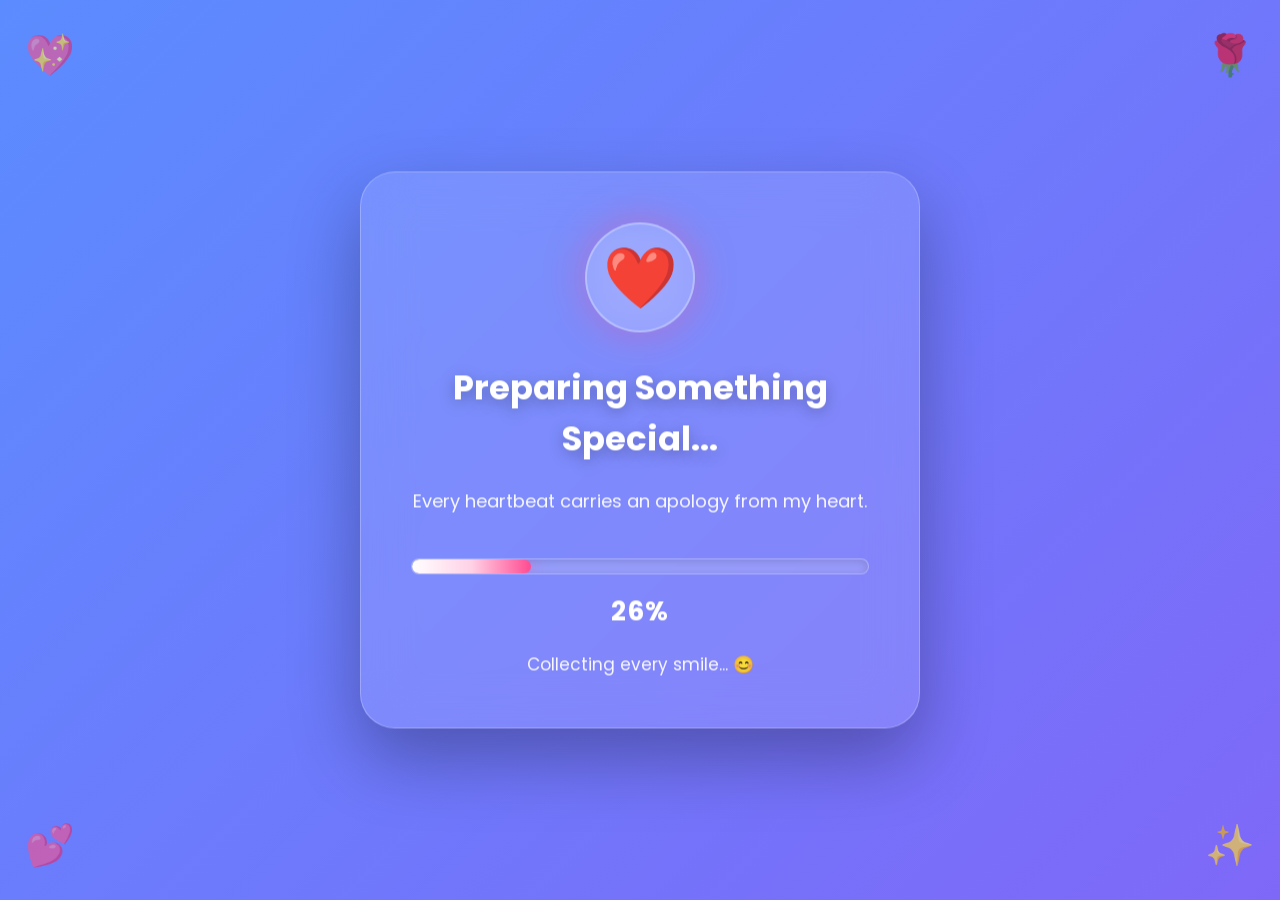
<file: index.html>
<!DOCTYPE html>
<html lang="en">

<head>

    <meta charset="UTF-8">

    <meta name="viewport"
          content="width=device-width, initial-scale=1.0">

    <title>Loading ❤️</title>

    <link rel="stylesheet" href="css/style.css">

    <link href="https://fonts.googleapis.com/css2?family=Poppins:wght@300;400;600;700&display=swap"
          rel="stylesheet">

</head>

<body>

    <!-- Animated Background -->
    <div class="loading-background"></div>

    <!-- Floating Particles -->
    <div id="particles"></div>

    <!-- Main Loading Card -->
    <div class="loading-container">

        <!-- Logo -->
        <div class="logo-container">

            <div class="heart-loader">

                ❤️

            </div>

        </div>

        <!-- Title -->
        <h1 class="loading-title">

            Preparing Something Special...

        </h1>

        <p class="loading-subtitle">

            Every heartbeat carries
            an apology from my heart.

        </p>

        <!-- Progress -->
        <div class="progress-wrapper">

            <div class="progress-bar">

                <div id="progressFill"
                     class="progress-fill">

                </div>

            </div>

            <div id="loadingPercent"
                 class="loading-percent">

                0%

            </div>

        </div>

        <!-- Loading Message -->
        <div id="loadingMessage"
             class="loading-message">

            Loading beautiful memories...

        </div>

    </div>

    <!-- Decorative Hearts -->
    <div class="corner-heart top-left">💖</div>
    <div class="corner-heart top-right">🌹</div>
    <div class="corner-heart bottom-left">💕</div>
    <div class="corner-heart bottom-right">✨</div>

    <!-- Scripts -->
    <script src="js/loading.js"></script>

</body>

</html>
</file>
<file: css/style.css>
/* ==========================
   RESET
========================== */

*{
    margin:0;
    padding:0;
    box-sizing:border-box;
}

html,
body{

    width:100%;
    height:100%;

    overflow:hidden;

    font-family:"Poppins",sans-serif;

}

/* ==========================
   ANIMATED BACKGROUND
========================== */

.loading-background{

    position:fixed;

    inset:0;

    background:
    linear-gradient(
        -45deg,
        #ff4b91,
        #ff8ec8,
        #8b5cf6,
        #5b8cff
    );

    background-size:400% 400%;

    animation:
    gradientMove 15s ease infinite;

    z-index:-3;

}

@keyframes gradientMove{

0%{

    background-position:0% 50%;

}

50%{

    background-position:100% 50%;

}

100%{

    background-position:0% 50%;

}

}

/* ==========================
   GLASS CONTAINER
========================== */

.loading-container{

    position:absolute;

    top:50%;
    left:50%;

    transform:
    translate(-50%,-50%);

    width:90%;
    max-width:560px;

    padding:50px;

    text-align:center;

    border-radius:35px;

    background:
    rgba(255,255,255,.12);

    backdrop-filter:
    blur(25px);

    border:
    1px solid rgba(255,255,255,.25);

    box-shadow:
    0 30px 70px rgba(0,0,0,.30);

    color:#ffffff;

}

/* ==========================
   HEART LOADER
========================== */

.logo-container{

    display:flex;

    justify-content:center;

    margin-bottom:30px;

}

.heart-loader{

    width:110px;
    height:110px;

    display:flex;

    justify-content:center;
    align-items:center;

    border-radius:50%;

    font-size:60px;

    background:
    rgba(255,255,255,.15);

    border:
    2px solid rgba(255,255,255,.30);

    backdrop-filter:
    blur(20px);

    box-shadow:
    0 0 40px rgba(255,75,145,.40);

    animation:
    heartbeat 1.2s infinite;

}

@keyframes heartbeat{

0%{

    transform:scale(1);

}

20%{

    transform:scale(1.12);

}

40%{

    transform:scale(.96);

}

60%{

    transform:scale(1.18);

}

100%{

    transform:scale(1);

}

}

/* ==========================
   TITLE
========================== */

.loading-title{

    font-size:34px;

    font-weight:700;

    margin-bottom:20px;

    text-shadow:
    0 4px 15px rgba(0,0,0,.25);

}

/* ==========================
   SUBTITLE
========================== */

.loading-subtitle{

    font-size:18px;

    line-height:1.9;

    opacity:.95;

    margin-bottom:40px;

}

/* ==========================
   PROGRESS BAR
========================== */

.progress-wrapper{

    width:100%;

}

.progress-bar{

    width:100%;

    height:16px;

    overflow:hidden;

    border-radius:50px;

    background:
    rgba(255,255,255,.18);

    border:
    1px solid rgba(255,255,255,.20);

    box-shadow:
    inset 0 2px 8px rgba(0,0,0,.15);

}

.progress-fill{

    width:0;

    height:100%;

    border-radius:50px;

    background:
    linear-gradient(
        90deg,
        #ffffff,
        #ffd1e6,
        #ff4b91
    );

    transition:width .25s linear;

}

/* ==========================
   PERCENTAGE
========================== */

.loading-percent{

    margin-top:18px;

    font-size:26px;

    font-weight:700;

    letter-spacing:1px;

}

/* ==========================
   STATUS MESSAGE
========================== */

.loading-message{

    margin-top:20px;

    font-size:17px;

    opacity:.95;

}

/* ==========================
   PROGRESS BAR GLOW
========================== */

.progress-fill{

    position:relative;

    overflow:hidden;

    box-shadow:
        0 0 20px rgba(255,75,145,.45);

}

.progress-fill::after{

    content:"";

    position:absolute;

    top:0;

    left:-40%;

    width:40%;

    height:100%;

    background:
        linear-gradient(
            90deg,
            transparent,
            rgba(255,255,255,.85),
            transparent
        );

    animation:
        progressShine 1.8s linear infinite;

}

@keyframes progressShine{

from{

    left:-40%;

}

to{

    left:140%;

}

}


/* ==========================
   FLOATING PARTICLES
========================== */

#particles{

    position:fixed;

    inset:0;

    overflow:hidden;

    pointer-events:none;

    z-index:-1;

}

.particle{

    position:absolute;

    bottom:-40px;

    font-size:22px;

    opacity:.8;

    animation:
        particleFloat linear forwards;

}

@keyframes particleFloat{

0%{

    transform:
        translateY(0)
        rotate(0deg);

    opacity:0;

}

15%{

    opacity:1;

}

100%{

    transform:
        translateY(-120vh)
        rotate(360deg);

    opacity:0;

}

}


/* ==========================
   CORNER DECORATIONS
========================== */

.corner-heart{

    position:fixed;

    font-size:40px;

    opacity:.65;

    animation:
        cornerFloat 4s ease-in-out infinite;

    user-select:none;

}

.top-left{

    top:25px;

    left:25px;

}

.top-right{

    top:25px;

    right:25px;

}

.bottom-left{

    bottom:25px;

    left:25px;

}

.bottom-right{

    bottom:25px;

    right:25px;

}

@keyframes cornerFloat{

0%,100%{

    transform:
        translateY(0)
        rotate(0deg);

}

50%{

    transform:
        translateY(-10px)
        rotate(8deg);

}

}


/* ==========================
   FADE OUT
========================== */

body.fade-out{

    animation:
        pageFadeOut .8s forwards;

}

@keyframes pageFadeOut{

from{

    opacity:1;

}

to{

    opacity:0;

}

}


/* ==========================
   RESPONSIVE
========================== */

@media(max-width:768px){

.loading-container{

    padding:35px 25px;

}

.heart-loader{

    width:90px;

    height:90px;

    font-size:48px;

}

.loading-title{

    font-size:28px;

}

.loading-subtitle{

    font-size:16px;

}

.loading-percent{

    font-size:22px;

}

.corner-heart{

    font-size:30px;

}

}

@media(max-width:480px){

.loading-container{

    width:94%;

    border-radius:25px;

    padding:28px 18px;

}

.loading-title{

    font-size:24px;

}

.loading-subtitle{

    font-size:15px;

    line-height:1.7;

}

.progress-bar{

    height:14px;

}

.loading-percent{

    font-size:20px;

}

.loading-message{

    font-size:15px;

}

.corner-heart{

    font-size:24px;

}

}


/* ==========================
   ACCESSIBILITY
========================== */

@media(prefers-reduced-motion:reduce){

*{

    animation:none !important;

    transition:none !important;

}

}


/* ==========================
   PREMIUM SCROLLBAR
========================== */

::-webkit-scrollbar{

    width:8px;

}

::-webkit-scrollbar-track{

    background:rgba(255,255,255,.08);

}

::-webkit-scrollbar-thumb{

    background:
        linear-gradient(
            #ff4b91,
            #ffb6d9
        );

    border-radius:20px;

}
</file>
